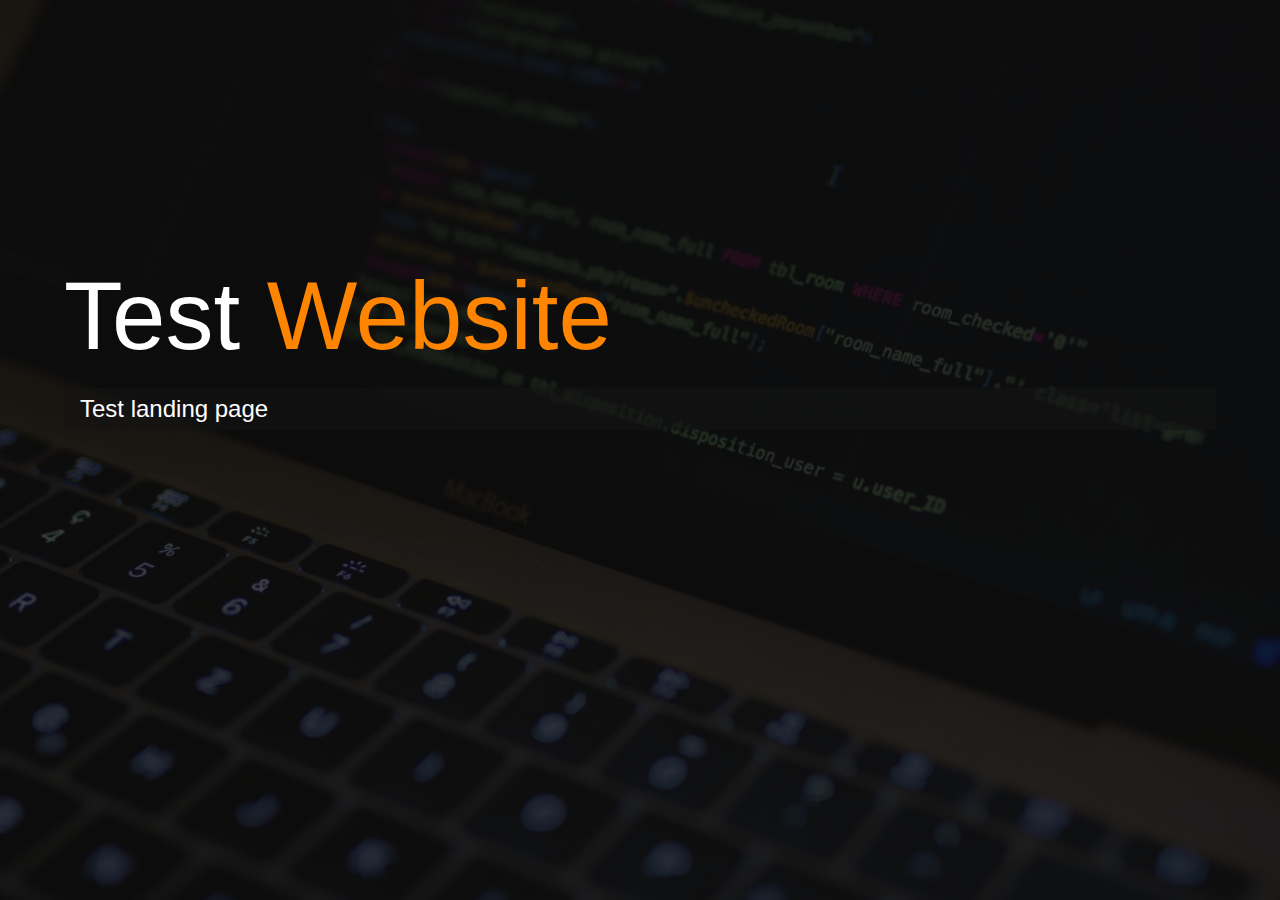
<file: index.html>
<!DOCTYPE html>
<html>
  <head>
    <meta name="viewport" content="width=device-width, initial-scale=1" />
    <link
      rel="stylesheet"
      href="https://use.fontawesome.com/releases/v5.6.3/css/all.css"
      integrity="sha384-UHRtZLI+pbxtHCWp1t77Bi1L4ZtiqrqD80Kn4Z8NTSRyMA2Fd33n5dQ8lWUE00s/"
      crossorigin="anonymous"
    />
    <link rel="stylesheet" href="css/main.css" />
    <title>Welcome To My Portfolio</title>
  </head>

  <body id="bg-img">
<!--     <header>
      <div class="menu-btn">
        <div class="btn-line"></div>
        <div class="btn-line"></div>
        <div class="btn-line"></div>
      </div>

      <nav class="menu">
        <div class="menu-branding">
          <img src="assets/images/my-img.png" alt="" class="portrait" />
        </div>
        <ul class="menu-nav">
          <li class="nav-item current">
            <a href="/" class="nav-link">Home</a>
          </li>
          <li class="nav-item">
            <a href="/about.html" class="nav-link">About Me</a>
          </li>
          <li class="nav-item">
            <a href="/work.html" class="nav-link">My Work</a>
          </li>
          <li class="nav-item">
            <a href="/contact.html" class="nav-link">Ho to reach me</a>
          </li>
        </ul>
      </nav>
    </header> -->

    <main id="home">
      <h1 class="lg-heading">
        Test
        <span class="text-secondary">Website</span>
      </h1>
      <h2 class="sm-heading">
        Test landing page
      </h2>
<!--       <div class="icons">
        <a href="https://twitter.com/mayankpratap773">
          <i class="fab fa-twitter fa-2x"></i>
        </a>
        <a href="https://www.instagram.com/art_bymayank/">
          <i class="fab fa-instagram fa-2x"></i>
        </a>
        <a href="https://www.linkedin.com/in/mayank-pratap-singh-a22049106">
          <i class="fab fa-linkedin fa-2x"></i>
        </a>
        <a href="https://github.com/mps83">
          <i class="fab fa-github fa-2x"></i>
        </a>
      </div> -->
    </main>

    <script src="js/main.js"></script>
  </body>
</html>
</file>
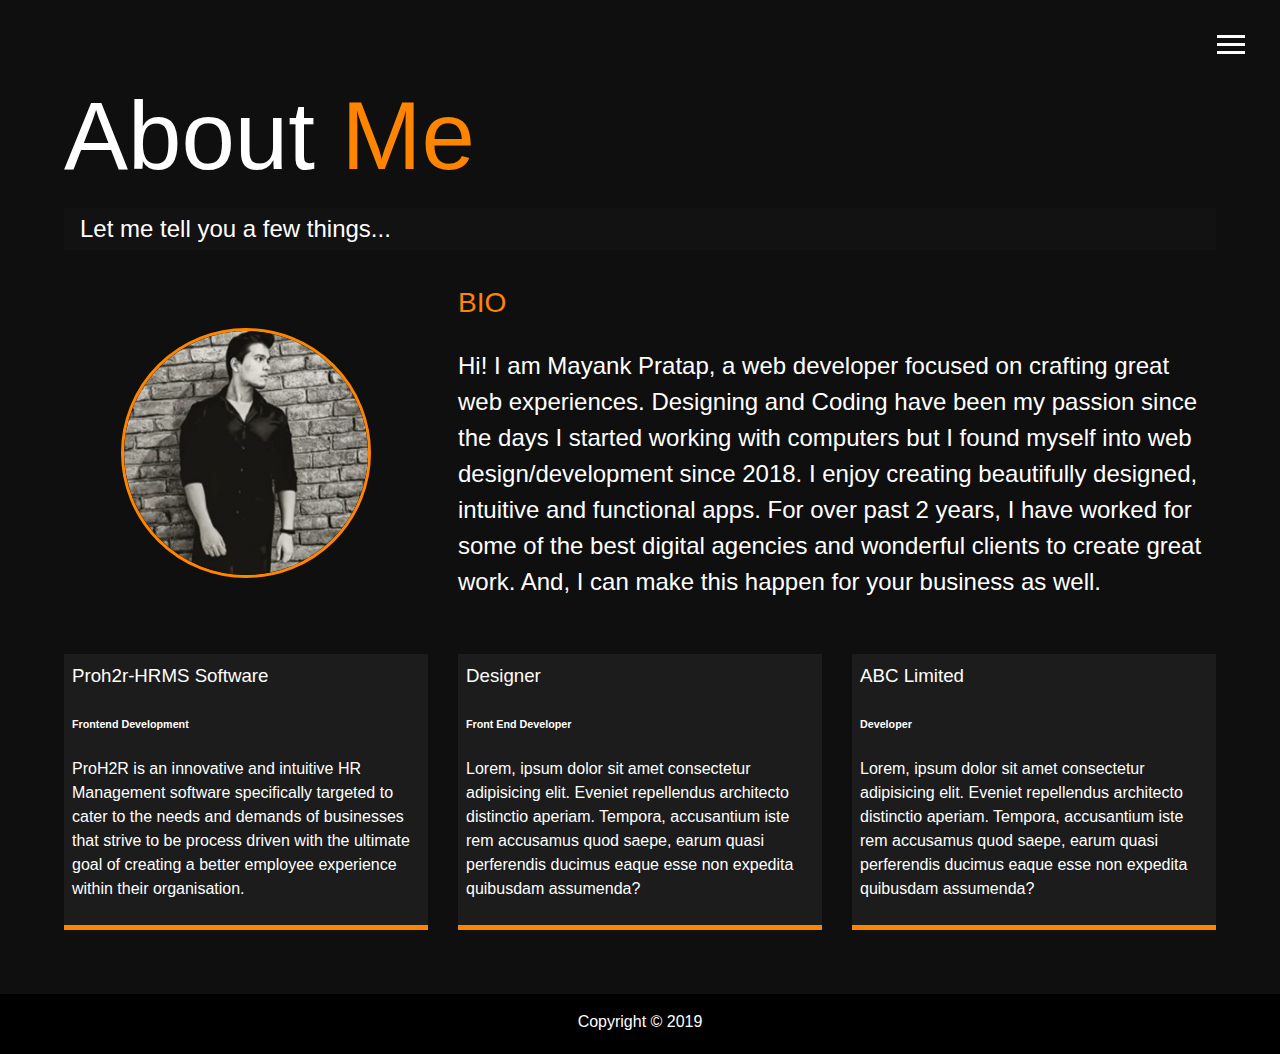
<file: about.html>
<!DOCTYPE html>
<html>
  <head>
    <meta name="viewport" content="width=device-width, initial-scale=1" />
    <link
      rel="stylesheet"
      href="https://use.fontawesome.com/releases/v5.6.3/css/all.css"
      integrity="sha384-UHRtZLI+pbxtHCWp1t77Bi1L4ZtiqrqD80Kn4Z8NTSRyMA2Fd33n5dQ8lWUE00s/"
      crossorigin="anonymous"
    />
    <link rel="stylesheet" href="css/main.css" />
    <title>About Me</title>
  </head>

  <body>
    <header>
      <div class="menu-btn">
        <div class="btn-line"></div>
        <div class="btn-line"></div>
        <div class="btn-line"></div>
      </div>

      <nav class="menu">
        <div class="menu-branding">
          <img src="assets/images/my-img.png" alt="" class="portrait" />
        </div>
        <ul class="menu-nav">
          <li class="nav-item">
            <a href="/" class="nav-link">Home</a>
          </li>
          <li class="nav-item current">
            <a href="/about.html" class="nav-link">About Me</a>
          </li>
          <li class="nav-item">
            <a href="/work.html" class="nav-link">My Work</a>
          </li>
          <li class="nav-item">
            <a href="/contact.html" class="nav-link">Ho to reach me</a>
          </li>
        </ul>
      </nav>
    </header>

    <main id="about">
      <h1 class="lg-heading">
        About
        <span class="text-secondary">Me</span>
      </h1>
      <h2 class="sm-heading">
        Let me tell you a few things...
      </h2>
      <div class="about-info">
        <img
          src="assets/images/my-img.png"
          alt="Mayank Pratap"
          class="bio-image"
        />
        <div class="bio">
          <h3 class="text-secondary">BIO</h3>
          <p>
            Hi! I am Mayank Pratap, a web developer focused on crafting great
            web experiences. Designing and Coding have been my passion since the
            days I started working with computers but I found myself into web
            design/development since 2018. I enjoy creating beautifully
            designed, intuitive and functional apps. For over past 2 years, I
            have worked for some of the best digital agencies and wonderful
            clients to create great work. And, I can make this happen for your
            business as well.
          </p>
        </div>
        <div class="job job-1">
          <h3>Proh2r-HRMS Software</h3>
          <h6>Frontend Development</h6>
          <p>
            ProH2R is an innovative and intuitive HR Management software
            specifically targeted to cater to the needs and demands of
            businesses that strive to be process driven with the ultimate goal
            of creating a better employee experience within their organisation.
          </p>
        </div>
        <div class="job job-2">
          <h3>Designer</h3>
          <h6>Front End Developer</h6>
          <p>
            Lorem, ipsum dolor sit amet consectetur adipisicing elit. Eveniet
            repellendus architecto distinctio aperiam. Tempora, accusantium iste
            rem accusamus quod saepe, earum quasi perferendis ducimus eaque esse
            non expedita quibusdam assumenda?
          </p>
        </div>
        <div class="job job-3">
          <h3>ABC Limited</h3>
          <h6>Developer</h6>
          <p>
            Lorem, ipsum dolor sit amet consectetur adipisicing elit. Eveniet
            repellendus architecto distinctio aperiam. Tempora, accusantium iste
            rem accusamus quod saepe, earum quasi perferendis ducimus eaque esse
            non expedita quibusdam assumenda?
          </p>
        </div>
      </div>
    </main>

    <footer id="main-footer">
      Copyright &copy; 2019
    </footer>
    <script src="js/main.js"></script>
  </body>
</html>
</file>
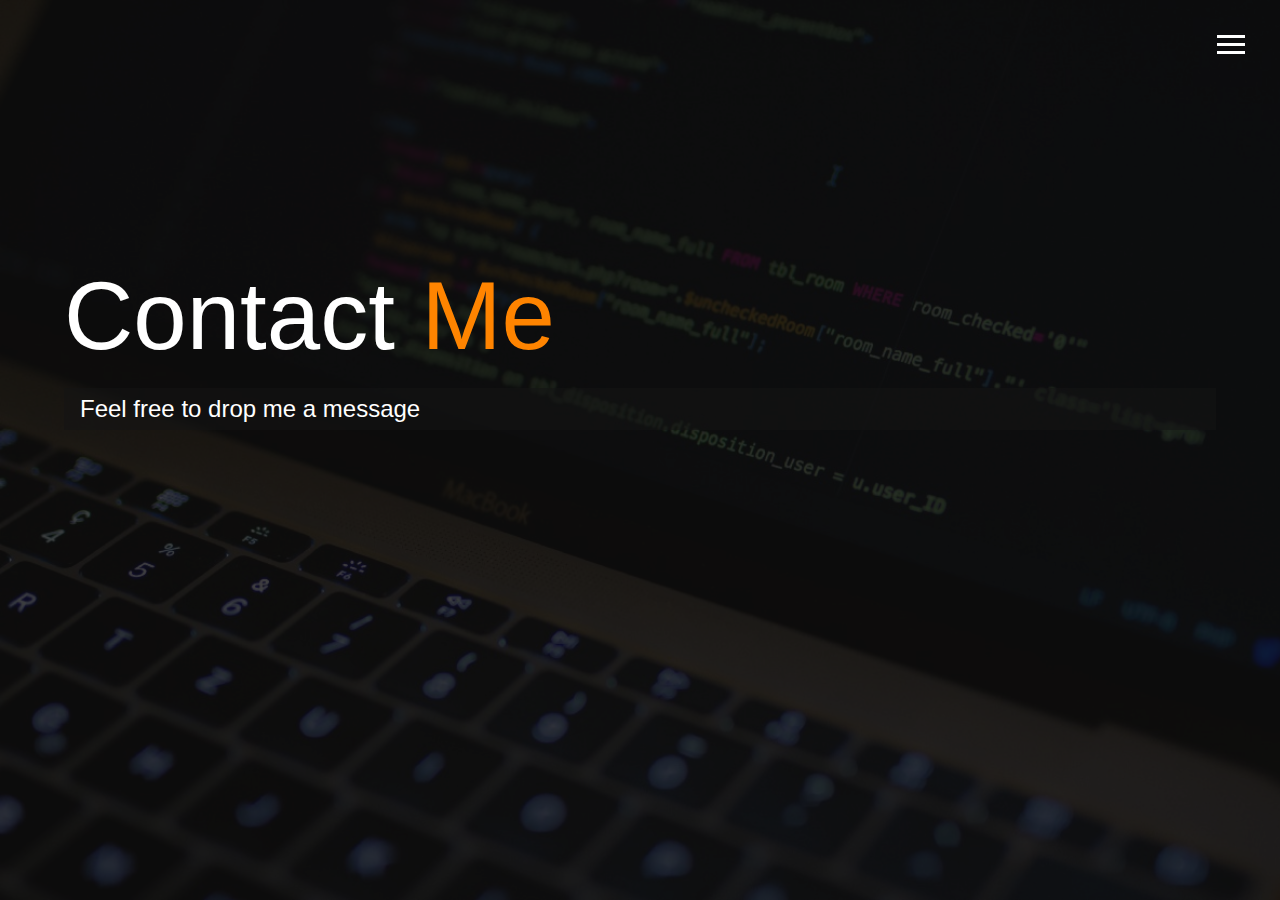
<file: contact.html>
<!DOCTYPE html>
<html>
  <head>
    <meta name="viewport" content="width=device-width, initial-scale=1" />
    <link
      rel="stylesheet"
      href="https://use.fontawesome.com/releases/v5.6.3/css/all.css"
      integrity="sha384-UHRtZLI+pbxtHCWp1t77Bi1L4ZtiqrqD80Kn4Z8NTSRyMA2Fd33n5dQ8lWUE00s/"
      crossorigin="anonymous"
    />
    <link rel="stylesheet" href="css/main.css" />
    <title>Contact Me</title>
  </head>

  <body id="bg-img">
    <header>
      <div class="menu-btn">
        <div class="btn-line"></div>
        <div class="btn-line"></div>
        <div class="btn-line"></div>
      </div>

      <nav class="menu">
        <div class="menu-branding">
          <img src="assets/images/my-img.png" alt="" class="portrait" />
        </div>
        <ul class="menu-nav">
          <li class="nav-item">
            <a href="/" class="nav-link">Home</a>
          </li>
          <li class="nav-item">
            <a href="/about.html" class="nav-link">About Me</a>
          </li>
          <li class="nav-item">
            <a href="/work.html" class="nav-link">My Work</a>
          </li>
          <li class="nav-item current">
            <a href="/contact.html" class="nav-link">Ho to reach me</a>
          </li>
        </ul>
      </nav>
    </header>

    <main id="home">
      <h1 class="lg-heading">
        Contact
        <span class="text-secondary">Me</span>
      </h1>
      <h2 class="sm-heading">
        Feel free to drop me a message
      </h2>
      <div class="icons">
        <a href="https://twitter.com/mayankpratap773">
          <i class="fab fa-twitter fa-2x"></i>
        </a>
        <a href="https://www.instagram.com/art_bymayank/">
          <i class="fab fa-instagram fa-2x"></i>
        </a>
        <a href="https://www.linkedin.com/in/mayank-pratap-singh-a22049106">
          <i class="fab fa-linkedin fa-2x"></i>
        </a>
        <a href="https://github.com/mps83">
          <i class="fab fa-github fa-2x"></i>
        </a>
        <a href="mailto:pratapsinghmayank83@gmail.com">
          <i class="fa fa-envelope fa-2x"></i>
        </a>
      </div>
    </main>

    <script src="js/main.js"></script>
  </body>
</html>
</file>
<file: css/main.css>
.menu-btn {
  position: absolute;
  z-index: 3;
  right: 35px;
  top: 35px;
  cursor: pointer;
  -webkit-transition: all 0.5s ease-out;
  transition: all 0.5s ease-out;
}

.menu-btn .btn-line {
  width: 28px;
  height: 3px;
  margin: 0 0 5px 0;
  background: #fff;
  -webkit-transition: all 0.5s ease-out;
  transition: all 0.5s ease-out;
}

.menu-btn.close {
  -webkit-transform: rotate(180deg);
  transform: rotate(180deg);
}

.menu-btn.close .btn-line:nth-child(1) {
  -webkit-transform: rotate(45deg) translate(5px, 5px);
  transform: rotate(45deg) translate(5px, 5px);
}

.menu-btn.close .btn-line:nth-child(2) {
  opacity: 0;
}

.menu-btn.close .btn-line:nth-child(3) {
  -webkit-transform: rotate(-45deg) translate(7px, -6px);
  transform: rotate(-45deg) translate(7px, -6px);
}

.menu {
  position: fixed;
  top: 0;
  width: 100%;
  opacity: 0.98;
  visibility: hidden;
}

.menu.show {
  visibility: visible;
}

.menu-branding,
.menu-nav {
  display: -webkit-box;
  display: -ms-flexbox;
  display: flex;
  -webkit-box-orient: vertical;
  -webkit-box-direction: normal;
  -ms-flex-flow: column wrap;
  flex-flow: column wrap;
  -webkit-box-align: center;
  -ms-flex-align: center;
  align-items: center;
  -webkit-box-pack: center;
  -ms-flex-pack: center;
  justify-content: center;
  float: left;
  width: 50%;
  height: 100vh;
  overflow: hidden;
}

.menu-nav {
  margin: 0;
  padding: 0;
  background: #020202;
  list-style: none;
  -webkit-transform: translate3d(0, -100%, 0);
  transform: translate3d(0, -100%, 0);
  -webkit-transition: all 0.5s ease-out;
  transition: all 0.5s ease-out;
}

.menu-nav.show {
  -webkit-transform: translate3d(0, 0, 0);
  transform: translate3d(0, 0, 0);
}

.menu-branding {
  background: #0f0f0f;
  -webkit-transform: translate3d(0, 100%, 0);
  transform: translate3d(0, 100%, 0);
  -webkit-transition: all 0.5s ease-out;
  transition: all 0.5s ease-out;
}

.menu-branding.show {
  -webkit-transform: translate3d(0, 0, 0);
  transform: translate3d(0, 0, 0);
}

.menu-branding .portrait {
  width: 250px;
  height: 250px;
  background: url("../assets/images/my-img.png");
  background-size: inherit;
  border: solid 4px #ff8400;
  border-radius: 50%;
  opacity: 1;
}

.menu .nav-item {
  -webkit-transform: translate3d(600px, 0, 0);
  transform: translate3d(600px, 0, 0);
  -webkit-transition: all 0.5s ease-out;
  transition: all 0.5s ease-out;
}

.menu .nav-item.show {
  -webkit-transform: translate3d(0, 0, 0);
  transform: translate3d(0, 0, 0);
}

.menu .nav-item.current > a {
  color: #ff8400;
}

.menu .nav-link {
  display: inline-block;
  position: relative;
  font-size: 30px;
  text-transform: uppercase;
  padding: 1rem;
  font-weight: 300;
  color: #fff;
  text-decoration: none;
  -webkit-transition: all 0.5s ease-out;
  transition: all 0.5s ease-out;
}

.menu .nav-link:hover {
  color: #ff8400;
}

.nav-item:nth-child(1) {
  -webkit-transition-delay: 0.1s;
  transition-delay: 0.1s;
}

.nav-item:nth-child(2) {
  -webkit-transition-delay: 0.2s;
  transition-delay: 0.2s;
}

.nav-item:nth-child(3) {
  -webkit-transition-delay: 0.3s;
  transition-delay: 0.3s;
}

.nav-item:nth-child(4) {
  -webkit-transition-delay: 0.4s;
  transition-delay: 0.4s;
}

* {
  -webkit-box-sizing: border-box;
  box-sizing: border-box;
}

body {
  height: 100vh;
  margin: 0;
  padding: 0;
  background-color: #0f0f0f;
  color: #fff;
  font-family: "Segoe UI", Tahoma, Geneva, Verdana, sans-serif;
  line-height: 1.5;
}

body#bg-img {
  background: url(../assets/images/background-img.jpg.jpeg);
  background-attachment: fixed;
  background-size: cover;
}

body#bg-img:after {
  content: "";
  position: absolute;
  top: 0;
  right: 0;
  width: 100%;
  height: 100%;
  z-index: -1;
  background: rgba(15, 15, 15, 0.8);
}

h1,
h2,
h3 {
  margin: 0;
  font-weight: 400;
}

h1.lg-heading,
h2.lg-heading,
h3.lg-heading {
  font-size: 6rem;
}

h1.sm-heading,
h2.sm-heading,
h3.sm-heading {
  margin-bottom: 2rem;
  padding: 0.2rem 1rem;
  background: rgba(20, 20, 20, 0.6);
}

a {
  color: #fff;
  text-decoration: none;
}

header {
  position: fixed;
  z-index: 2;
  width: 100%;
}

.text-secondary {
  color: #ff8400;
}

main {
  padding: 4rem;
  min-height: calc(100vh - 60px);
}

main .icons {
  margin-top: 1rem;
}

main .icons a {
  padding: 0.4rem;
}

main .icons a:hover {
  color: #ff8400;
  -webkit-transition: all 0.5s ease-out;
  transition: all 0.5s ease-out;
}

main#home {
  overflow: hidden;
}

main#home h1 {
  margin-top: 20vh;
}

.about-info {
  display: -ms-grid;
  display: grid;
  grid-gap: 30px;
  grid-template-areas:
    "bioimage bio bio"
    "job1 job2 job3";
  -ms-grid-columns: (1fr) [3];
  grid-template-columns: repeat(3, 1fr);
}

.about-info .bio-image {
  -ms-grid-row: 1;
  -ms-grid-column: 1;
  grid-area: bioimage;
  margin: auto;
  width: 250px;
  height: 250px;
  border-radius: 50%;
  border: #ff8400 3px solid;
}

.about-info .bio {
  -ms-grid-row: 1;
  -ms-grid-column: 2;
  -ms-grid-column-span: 2;
  grid-area: bio;
  font-size: 1.5rem;
}

.about-info .job1 {
  -ms-grid-row: 2;
  -ms-grid-column: 1;
  grid-area: job1;
}

.about-info .job2 {
  -ms-grid-row: 2;
  -ms-grid-column: 2;
  grid-area: job2;
}

.about-info .job3 {
  -ms-grid-row: 2;
  -ms-grid-column: 3;
  grid-area: job3;
}

.about-info .job {
  background: #1c1c1c;
  padding: 0.5rem;
  border-bottom: #ff8400 5px solid;
}

#main-footer {
  text-align: center;
  padding: 1rem;
  background: black;
  color: #fff;
  height: 60px;
}

@media screen and (max-width: 768px) {
  main {
    -webkit-box-align: center;
    -ms-flex-align: center;
    align-items: center;
    text-align: center;
    padding: 2.5rem;
  }
  main .lg-heading {
    line-height: 1;
    margin-bottom: 1rem;
  }
  ul.menu-nav,
  div.menu-branding {
    float: none;
    width: 100%;
    min-height: 0;
  }
  ul.menu-nav.show,
  div.menu-branding.show {
    -webkit-transform: translate3d(0, 0, 0);
    transform: translate3d(0, 0, 0);
  }
  .menu-nav {
    height: 75vh;
    -webkit-transform: translate3d(-100%, 0, 0);
    transform: translate3d(-100%, 0, 0);
    font-size: 24px;
  }
  .menu-branding {
    height: 25vh;
    -webkit-transform: translate3d(100%, 0, 0);
    transform: translate3d(100%, 0, 0);
  }
  .menu-branding .portrait {
    background: url(../assets/images/my-img.png);
    width: 150px;
    height: 150px;
  }
  .about-info {
    grid-template-areas:
      "bioimage"
      "bio"
      "job1"
      "job2"
      "job3";
    -ms-grid-columns: 1fr;
    grid-template-columns: 1fr;
  }
}

@media screen and (max-width: 500px) {
  main#home h1 {
    margin-top: 15vh;
  }
  main#about h1 {
    margin-top: 9vh;
  }
}
/*# sourceMappingURL=main.css.map */
</file>
